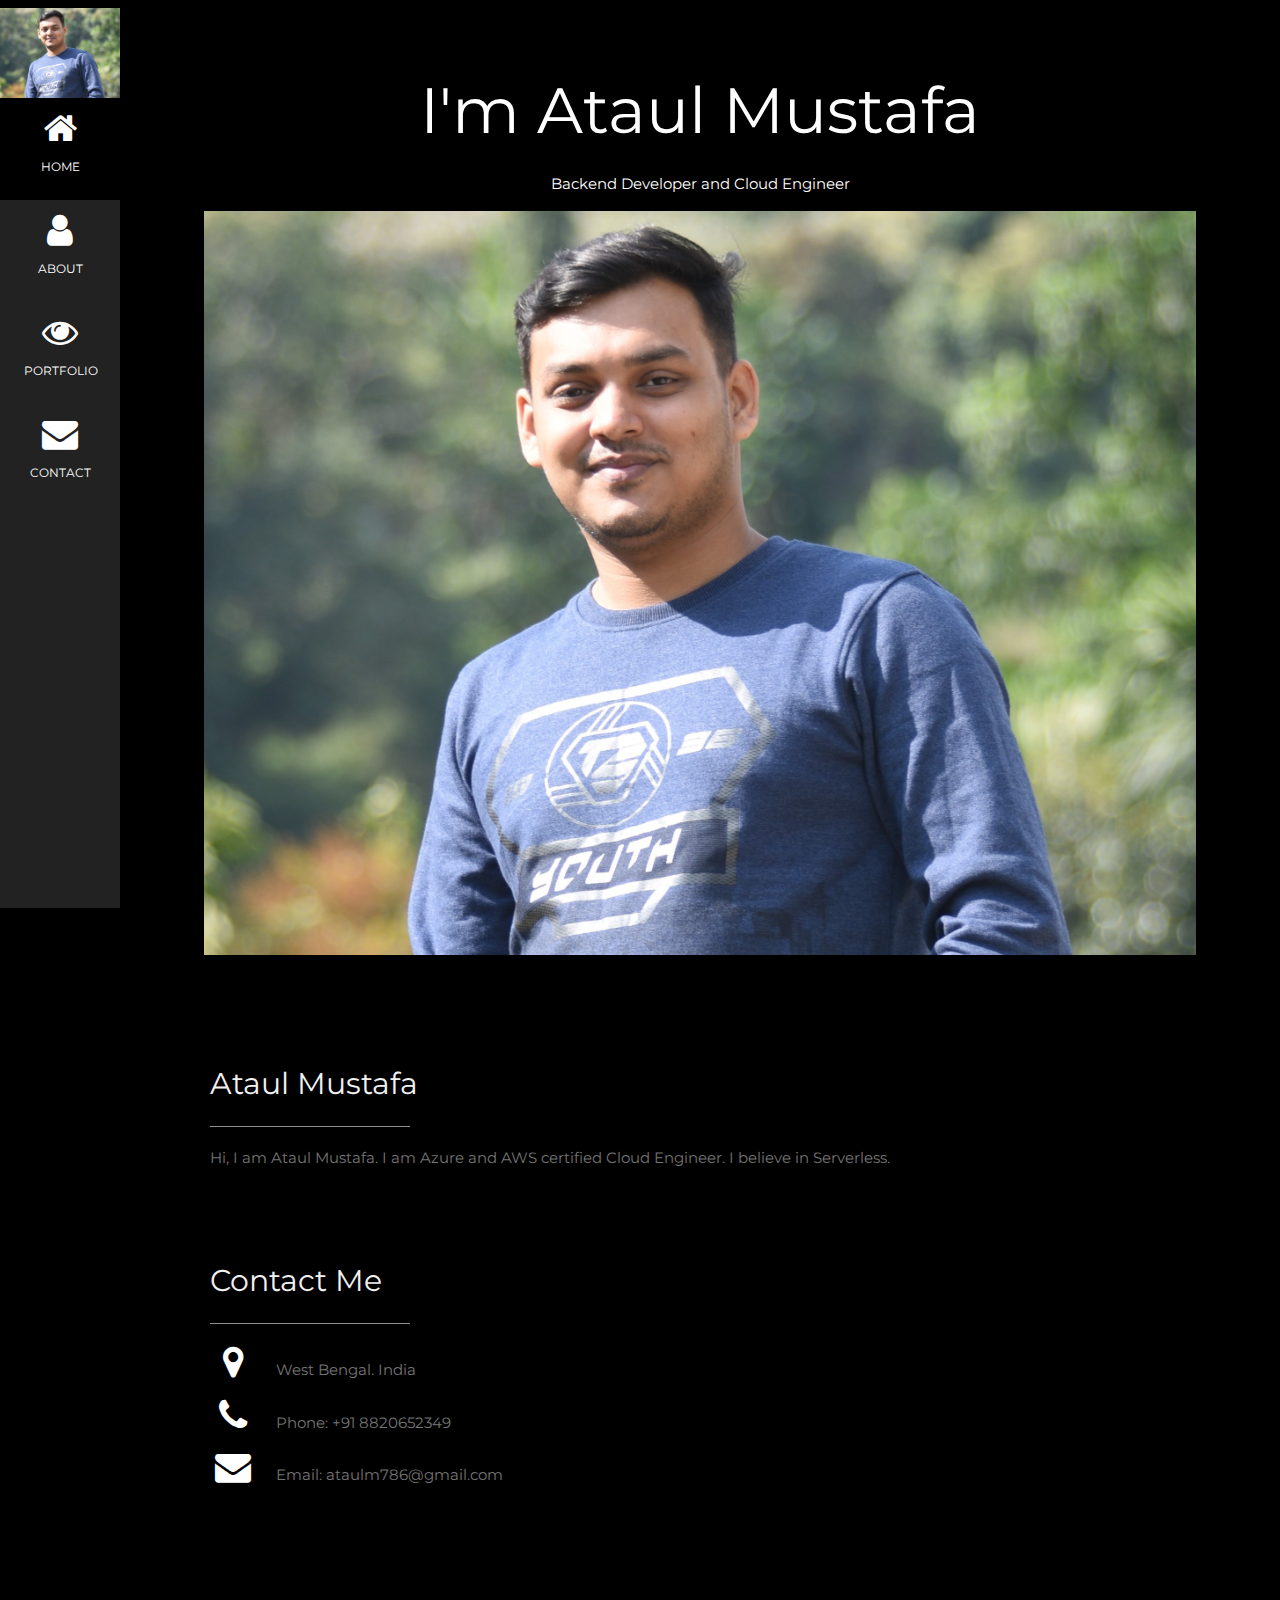
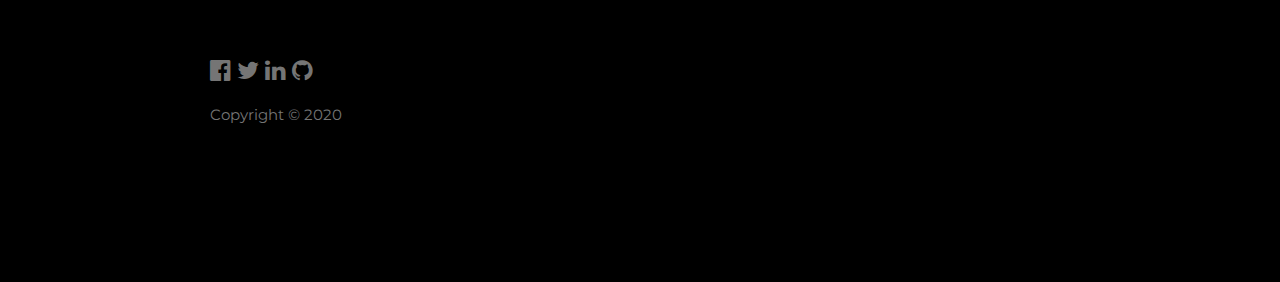
<file: index.html>
<!DOCTYPE html>
<html>
<title>Ataul Mustafa | Devloper | Cloud Engineer </title>
<link rel = "icon" href = "ataul.jpg" type = "image/x-icon"> 
<meta charset="UTF-8">
<meta name="viewport" content="width=device-width, initial-scale=1">
<link rel="stylesheet" href="style.css">
<link rel="stylesheet" href="https://fonts.googleapis.com/css?family=Montserrat">
<link rel="stylesheet" href="https://cdnjs.cloudflare.com/ajax/libs/font-awesome/4.7.0/css/font-awesome.min.css">
<style>
body, h1,h2,h3,h4,h5,h6 {font-family: "Montserrat", sans-serif}
/* Set the width of the sidebar to 120px */
.sidebar {width: 120px;background: #222;}
/* Add a left margin to the "page content" that matches the width of the sidebar (120px) */
#main {margin-left: 120px}
/* Remove margins from "page content" on small screens */
@media only screen and (max-width: 600px) {#main {margin-left: 0}}
</style>
<script>
    // When the user scrolls the page, execute myFunction 
    window.onscroll = function() {myFunction()};
    
    function myFunction() {
      var winScroll = document.body.scrollTop || document.documentElement.scrollTop;
      var height = document.documentElement.scrollHeight - document.documentElement.clientHeight;
      var scrolled = (winScroll / height) * 100;
      document.getElementById("myBar").style.width = scrolled + "%";
    }
    </script>
<body class="w3-black" oncontextmenu="return false;">

    <div class="progress-container">
        <div class="progress-bar" id="myBar"></div>
      </div>  
    </div>

<!-- Icon Bar (Sidebar - hidden on small screens) -->
<nav class="sidebar bar-block small hide-small center">
  <!-- Avatar image in top left corner -->
  <img src="ataul.jpg" style="width:100%">
  <a href="#" class="bar-item w3-button w3-padding-large w3-black">
    <i class="fa fa-home w3-xxlarge"></i>
    <p>HOME</p>
  </a>
  <a href="about.html" class="bar-item w3-button w3-padding-large w3-hover-black">
    <i class="fa fa-user w3-xxlarge"></i>
    <p>ABOUT</p>
  </a>
  <a href="portfolio.html" class="bar-item w3-button w3-padding-large w3-hover-black">
    <i class="fa fa-eye w3-xxlarge"></i>
    <p>PORTFOLIO</p>
  </a>
  <a href="contact.html" class="bar-item w3-button w3-padding-large w3-hover-black">
    <i class="fa fa-envelope w3-xxlarge"></i>
    <p>CONTACT</p>
  </a>
</nav>

<!-- Navbar on small screens (Hidden on medium and large screens) -->
<div class="w3-top w3-hide-large w3-hide-medium" id="myNavbar">
  <div class="w3-bar w3-black w3-opacity w3-hover-opacity-off w3-center w3-small">
    <a href="#" class="bar-item w3-button" style="width:20% !important">HOME</a>
    <a href="about.html" class="bar-item w3-button" style="width:20% !important">ABOUT</a>
    <a href="portfolio.html" class="bar-item w3-button" style="width:35% !important">PORTFOLIO</a>
    <a href="contact.html" class="bar-item w3-button" style="width:25% !important">CONTACT</a>
  </div>
</div>

<!-- Page Content -->
<div class="w3-padding-large" id="main">
  <!-- Header/Home -->
  <header class="w3-container w3-padding-32 w3-center w3-black" id="home">
    <h1 class="w3-jumbo"><span class="hide-small">I'm</span> Ataul Mustafa</h1>
    <p>Backend Developer and Cloud Engineer</p>
    <img src="ataul.jpg" alt="Ataul jpg" class="w3-image" width="992" height="1108">
  </header>

  <!-- About Section -->
  <div class="w3-content w3-justify w3-text-grey w3-padding-64" id="about">
    <h2 class="w3-text-light-grey">Ataul Mustafa</h2>
    <hr style="width:200px" class="w3-opacity">
    <p>Hi, I am Ataul Mustafa. I am Azure and AWS certified Cloud Engineer. I believe in Serverless.
    </p>
    

  <!-- Contact Section -->
  <div class="w3-padding-64 w3-content w3-text-grey" id="contact">
    <h2 class="w3-text-light-grey">Contact Me</h2>
    <hr style="width:200px" class="w3-opacity">

    <div class="w3-section">
      <p><i class="fa fa-map-marker fa-fw w3-text-white w3-xxlarge w3-margin-right"></i> West Bengal. India</p>
      <p><i class="fa fa-phone fa-fw w3-text-white w3-xxlarge w3-margin-right"></i> Phone: +91 8820652349</p>
      <p><i class="fa fa-envelope fa-fw w3-text-white w3-xxlarge w3-margin-right"> </i> Email: ataulm786@gmail.com</p>
    </div><br>
    
  </div>
  
    <!-- Footer -->
  <footer class="w3-content w3-padding-64 w3-text-grey w3-xlarge">
    <a href="https://www.facebook.com/people/Ataul-Mustafa/100002845761560" target="blank"><i class="fa fa-facebook-official w3-hover-opacity"></i></a>
    <a href="https://twitter.com/ataulm1996" target="blank"><i class="fa fa-twitter w3-hover-opacity"></i></a>
    <a href='https://www.linkedin.com/in/ataul-mustafa-01336b167/' target="blank"><i class="fa fa-linkedin w3-hover-opacity"></i></a>
    <a href="https://github.com/mustafa786ataul" target="blank"><i class="fa fa-github w3-hover-opacity"></i></a>
    <i ></i>
    <p class="w3-medium">Copyright &COPY; 2020</p>
  <!-- End footer -->
  </footer>

<!-- END PAGE CONTENT -->
</div>

<script src="script.js"></script>

</body>
</html>
</file>
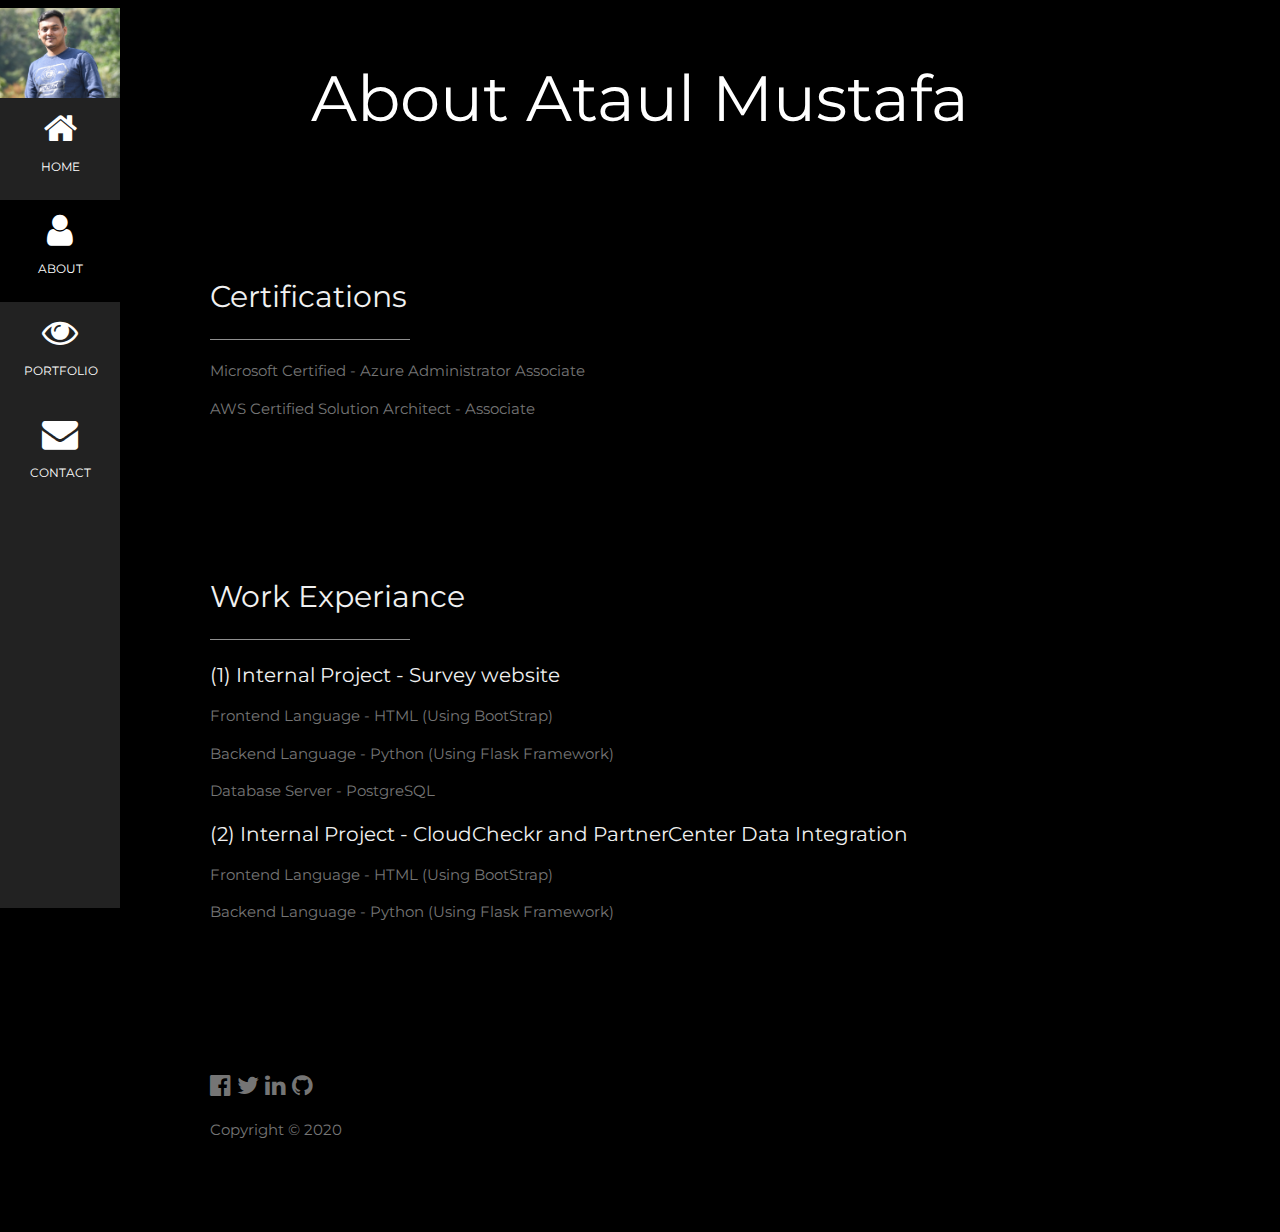
<file: about.html>
<!DOCTYPE html>
<html>
<title>Ataul Mustafa | About </title>
<link rel = "icon" href = "ataul.jpg" type = "image/x-icon"> 
<meta charset="UTF-8">
<meta name="viewport" content="width=device-width, initial-scale=1">
<link rel="stylesheet" href="style.css">
<link rel="stylesheet" href="https://fonts.googleapis.com/css?family=Montserrat">
<link rel="stylesheet" href="https://cdnjs.cloudflare.com/ajax/libs/font-awesome/4.7.0/css/font-awesome.min.css">
<style>
body, h1,h2,h3,h4,h5,h6 {font-family: "Montserrat", sans-serif}
/* Set the width of the sidebar to 120px */
.sidebar {width: 120px;background: #222;}
/* Add a left margin to the "page content" that matches the width of the sidebar (120px) */
#main {margin-left: 120px}
/* Remove margins from "page content" on small screens */
@media only screen and (max-width: 600px) {#main {margin-left: 0}}
</style>
<script>
    // When the user scrolls the page, execute myFunction 
    window.onscroll = function() {myFunction()};
    
    function myFunction() {
      var winScroll = document.body.scrollTop || document.documentElement.scrollTop;
      var height = document.documentElement.scrollHeight - document.documentElement.clientHeight;
      var scrolled = (winScroll / height) * 100;
      document.getElementById("myBar").style.width = scrolled + "%";
    }
    </script>
<body class="w3-black">

    <div class="progress-container">
        <div class="progress-bar" id="myBar"></div>
      </div>  
    </div>

<!-- Icon Bar (Sidebar - hidden on small screens) -->
<nav class="sidebar bar-block small hide-small center">
  <!-- Avatar image in top left corner -->
  <img src="ataul.jpg" style="width:100%">
  <a href="index.html" class="bar-item w3-button w3-padding-large w3-hover-black">
    <i class="fa fa-home w3-xxlarge"></i>
    <p>HOME</p>
  </a>
  <a href="#" class="bar-item w3-button w3-padding-large w3-black">
    <i class="fa fa-user w3-xxlarge"></i>
    <p>ABOUT</p>
  </a>
  <a href="portfolio.html" class="bar-item w3-button w3-padding-large w3-hover-black">
    <i class="fa fa-eye w3-xxlarge"></i>
    <p>PORTFOLIO</p>
  </a>
  <a href="contact.html" class="bar-item w3-button w3-padding-large w3-hover-black">
    <i class="fa fa-envelope w3-xxlarge"></i>
    <p>CONTACT</p>
  </a>
</nav>

<!-- Navbar on small screens (Hidden on medium and large screens) -->
<div class="w3-top w3-hide-large w3-hide-medium" id="myNavbar">
  <div class="w3-bar w3-black w3-opacity w3-hover-opacity-off w3-center w3-small">
    <a href="index.html" class="bar-item w3-button" style="width:20% !important">HOME</a>
    <a href="#" class="bar-item w3-button" style="width:20% !important">ABOUT</a>
    <a href="portfolio.html" class="bar-item w3-button" style="width:35% !important">PORTFOLIO</a>
    <a href="contact.html" class="bar-item w3-button" style="width:25% !important">CONTACT</a>
  </div>
</div>

  <header class="w3-container w3-padding-32 w3-center w3-black" id="home">
    <h1 class="w3-jumbo"><span class="hide-small">About</span> Ataul Mustafa</h1>
  </header>
<div class="w3-padding-large" id="main">
<div class="w3-padding-64 w3-content w3-text-grey" id="certificate">
    <h2 class="w3-text-light-grey">Certifications</h2>
    <hr style="width:200px" class="w3-opacity">

    <div class="w3-section">
    <p>Microsoft Certified - Azure Administrator Associate<p>
    <p>AWS Certified Solution Architect - Associate<p>
    </div>

</div>

<div class="w3-padding-64 w3-content w3-text-grey" id="contact">
    <h2 class="w3-text-light-grey">Work Experiance</h2>
    <hr style="width:200px" class="w3-opacity">

    <div class="w3-section">
    <h4 class="w3-text-light-grey">(1) Internal Project - Survey website </h4>
    <p>Frontend Language - HTML (Using BootStrap)<p>
    <p>Backend Language - Python (Using Flask Framework)<p>
    <p>Database Server - PostgreSQL<p>
    </div>

    <div class="w3-section">
    <h4 class="w3-text-light-grey">(2) Internal Project - CloudCheckr and PartnerCenter Data Integration </h4>
    <p>Frontend Language - HTML (Using BootStrap)<p>
    <p>Backend Language - Python (Using Flask Framework)<p>
    </div>

</div>


  <!-- Footer -->
  <footer class="w3-content w3-padding-64 w3-text-grey w3-xlarge">
    <a href="https://www.facebook.com/people/Ataul-Mustafa/100002845761560" target="blank"><i class="fa fa-facebook-official w3-hover-opacity"></i></a>
    <a href="https://twitter.com/ataulm1996" target="blank"><i class="fa fa-twitter w3-hover-opacity"></i></a>
    <a href='https://www.linkedin.com/in/ataul-mustafa-01336b167/' target="blank"><i class="fa fa-linkedin w3-hover-opacity"></i></a>
    <a href="https://github.com/mustafa786ataul" target="blank"><i class="fa fa-github w3-hover-opacity"></i></a>
    <i ></i>
    <p class="w3-medium">Copyright &COPY; 2020</p>
  <!-- End footer -->
  </footer>

<!-- END PAGE CONTENT -->
</div>

<script src="script.js"></script>

</body>
</file>
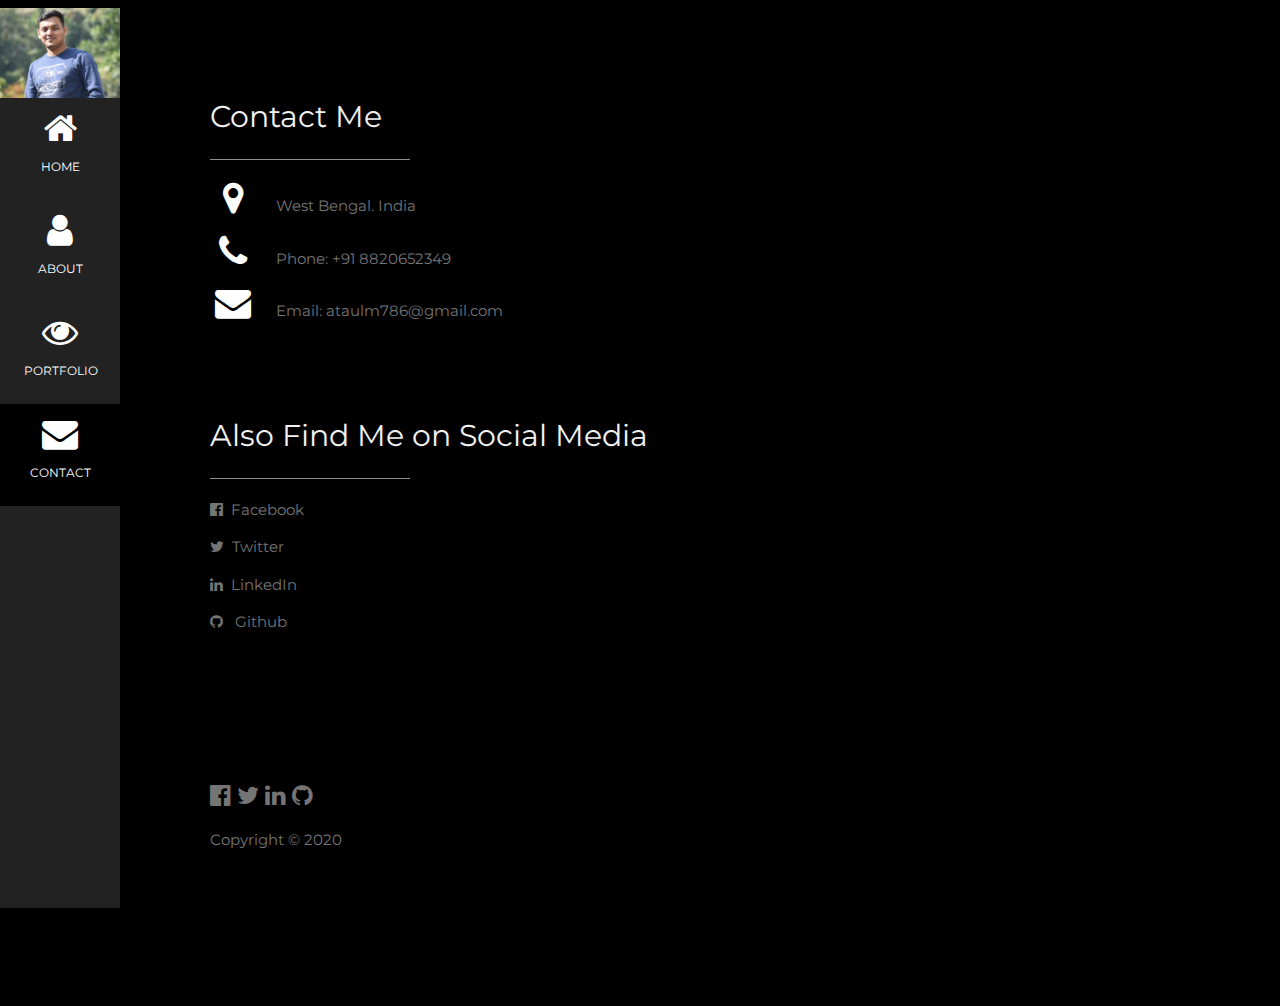
<file: contact.html>
<!DOCTYPE html>
<html>
<title>Ataul Mustafa | Contact </title>
<link rel = "icon" href = "ataul.jpg" type = "image/x-icon"> 
<meta charset="UTF-8">
<meta name="viewport" content="width=device-width, initial-scale=1">
<link rel="stylesheet" href="style.css">
<link rel="stylesheet" href="https://fonts.googleapis.com/css?family=Montserrat">
<link rel="stylesheet" href="https://cdnjs.cloudflare.com/ajax/libs/font-awesome/4.7.0/css/font-awesome.min.css">
<style>
body, h1,h2,h3,h4,h5,h6 {font-family: "Montserrat", sans-serif}
/* Set the width of the sidebar to 120px */
.sidebar {width: 120px;background: #222;}
/* Add a left margin to the "page content" that matches the width of the sidebar (120px) */
#main {margin-left: 120px}
/* Remove margins from "page content" on small screens */
@media only screen and (max-width: 600px) {#main {margin-left: 0}}
</style>
<STYLE>A {text-decoration: none;} </STYLE>
<script>
    // When the user scrolls the page, execute myFunction 
    window.onscroll = function() {myFunction()};
    
    function myFunction() {
      var winScroll = document.body.scrollTop || document.documentElement.scrollTop;
      var height = document.documentElement.scrollHeight - document.documentElement.clientHeight;
      var scrolled = (winScroll / height) * 100;
      document.getElementById("myBar").style.width = scrolled + "%";
    }
    </script>
<body class="w3-black">

    <div class="progress-container">
        <div class="progress-bar" id="myBar"></div>
      </div>  
    </div>

<!-- Icon Bar (Sidebar - hidden on small screens) -->
<nav class="sidebar bar-block small hide-small center">
  <!-- Avatar image in top left corner -->
  <img src="ataul.jpg" style="width:100%">
  <a href="index.html" class="bar-item w3-button w3-padding-large w3-hover-black">
    <i class="fa fa-home w3-xxlarge"></i>
    <p>HOME</p>
  </a>
  <a href="about.html" class="bar-item w3-button w3-padding-large w3-hover-black">
    <i class="fa fa-user w3-xxlarge"></i>
    <p>ABOUT</p>
  </a>
  <a href="portfolio.html" class="bar-item w3-button w3-padding-large w3-hover-black">
    <i class="fa fa-eye w3-xxlarge"></i>
    <p>PORTFOLIO</p>
  </a>
  <a href="#" class="bar-item w3-button w3-padding-large w3-black">
    <i class="fa fa-envelope w3-xxlarge"></i>
    <p>CONTACT</p>
  </a>
</nav>


<!-- Navbar on small screens (Hidden on medium and large screens) -->
<div class="w3-top w3-hide-large w3-hide-medium" id="myNavbar">
  <div class="w3-bar w3-black w3-opacity w3-hover-opacity-off w3-center w3-small">
    <a href="index.html" class="bar-item w3-button" style="width:20% !important">HOME</a>
    <a href="about.html" class="bar-item w3-button" style="width:20% !important">ABOUT</a>
    <a href="portfolio.html" class="bar-item w3-button" style="width:35% !important">PORTFOLIO</a>
    <a href="#" class="bar-item w3-button" style="width:25% !important">CONTACT</a>
  </div>
</div>

<div class="w3-padding-large" id="main">
<div class="w3-padding-64 w3-content w3-text-grey" id="contact">
    <h2 class="w3-text-light-grey">Contact Me</h2>
    <hr style="width:200px" class="w3-opacity">

    <div class="w3-section">
      <p><i class="fa fa-map-marker fa-fw w3-text-white w3-xxlarge w3-margin-right"></i> West Bengal. India</p>
      <p><i class="fa fa-phone fa-fw w3-text-white w3-xxlarge w3-margin-right"></i> Phone: +91 8820652349</p>
      <p><i class="fa fa-envelope fa-fw w3-text-white w3-xxlarge w3-margin-right"> </i> Email: ataulm786@gmail.com</p>
    </div>

    <div class="w3-padding-64 w3-content w3-text-grey" id="contact">
    <h2 class="w3-text-light-grey">Also Find Me on Social Media</h2>
    <hr style="width:200px" class="w3-opacity">

    <div class="w3-section">
      <p><a href="https://www.facebook.com/people/Ataul-Mustafa/100002845761560" target="blank"><i class="fa fa-facebook-official w3-hover-opacity"></i>&nbsp Facebook</a></p>
      <p><a href="https://twitter.com/ataulm1996" target="blank"><i class="fa fa-twitter w3-hover-opacity"></i>&nbsp Twitter</a></p>
      <p><a href='https://www.linkedin.com/in/ataul-mustafa-01336b167/' target="blank"><i class="fa fa-linkedin w3-hover-opacity"></i>&nbsp LinkedIn</a></p>
      <p><a href="https://github.com/mustafa786ataul" target="blank"/><i class="fa fa-github w3-hover-opacity"></i> &nbsp Github </p>
    </div>

</div>


  <!-- Footer -->
  <footer class="w3-content w3-padding-64 w3-text-grey w3-xlarge">
    <a href="https://www.facebook.com/people/Ataul-Mustafa/100002845761560" target="blank"><i class="fa fa-facebook-official w3-hover-opacity"></i></a>
    <a href="https://twitter.com/ataulm1996" target="blank"><i class="fa fa-twitter w3-hover-opacity"></i></a>
    <a href='https://www.linkedin.com/in/ataul-mustafa-01336b167/' target="blank"><i class="fa fa-linkedin w3-hover-opacity"></i></a>
    <a href="https://github.com/mustafa786ataul" target="blank"><i class="fa fa-github w3-hover-opacity"></i></a>
    <i ></i>
    <p class="w3-medium">Copyright &COPY; 2020</p>
  <!-- End footer -->
  </footer>

<!-- END PAGE CONTENT -->
</div>

<script src="script.js"></script>

</body>
</file>
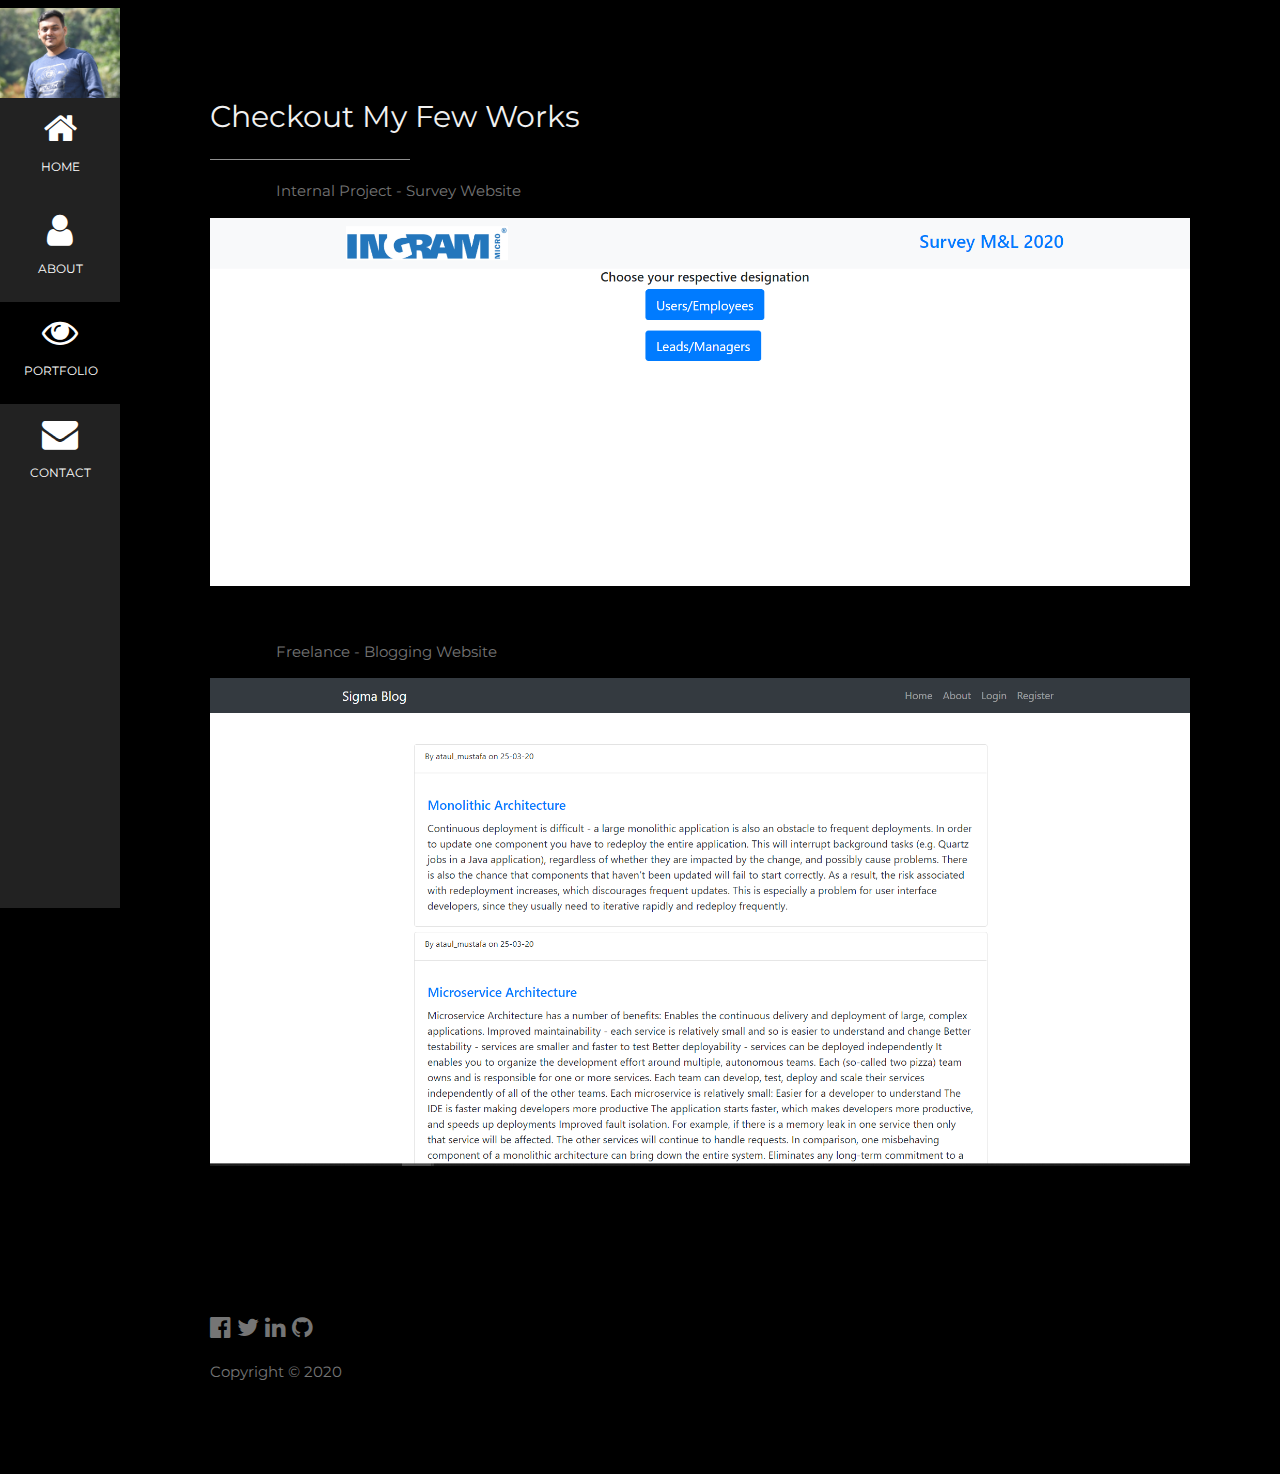
<file: portfolio.html>
<!DOCTYPE html>
<html>
<title>Ataul Mustafa | Portfolio </title>
<link rel = "icon" href = "ataul.jpg" type = "image/x-icon"> 
<meta charset="UTF-8">
<meta name="viewport" content="width=device-width, initial-scale=1">
<link rel="stylesheet" href="style.css">
<link rel="stylesheet" href="https://fonts.googleapis.com/css?family=Montserrat">
<link rel="stylesheet" href="https://cdnjs.cloudflare.com/ajax/libs/font-awesome/4.7.0/css/font-awesome.min.css">
<style>
body, h1,h2,h3,h4,h5,h6 {font-family: "Montserrat", sans-serif}
/* Set the width of the sidebar to 120px */
.sidebar {width: 120px;background: #222;}
/* Add a left margin to the "page content" that matches the width of the sidebar (120px) */
#main {margin-left: 120px}
/* Remove margins from "page content" on small screens */
@media only screen and (max-width: 600px) {#main {margin-left: 0}}
</style>
<script>
    // When the user scrolls the page, execute myFunction 
    window.onscroll = function() {myFunction()};
    
    function myFunction() {
      var winScroll = document.body.scrollTop || document.documentElement.scrollTop;
      var height = document.documentElement.scrollHeight - document.documentElement.clientHeight;
      var scrolled = (winScroll / height) * 100;
      document.getElementById("myBar").style.width = scrolled + "%";
    }
    </script>
<body class="w3-black">

    <div class="progress-container">
        <div class="progress-bar" id="myBar"></div>
      </div>  
    </div>

<!-- Icon Bar (Sidebar - hidden on small screens) -->
<nav class="sidebar bar-block small hide-small center">
  <!-- Avatar image in top left corner -->
  <img src="ataul.jpg" style="width:100%">
  <a href="index.html" class="bar-item w3-button w3-padding-large w3-hover-black">
    <i class="fa fa-home w3-xxlarge"></i>
    <p>HOME</p>
  </a>
  <a href="about.html" class="bar-item w3-button w3-padding-large w3-hover-black">
    <i class="fa fa-user w3-xxlarge"></i>
    <p>ABOUT</p>
  </a>
  <a href="#" class="bar-item w3-button w3-padding-large w3-black">
    <i class="fa fa-eye w3-xxlarge"></i>
    <p>PORTFOLIO</p>
  </a>
  <a href="contact.html" class="bar-item w3-button w3-padding-large w3-hover-black">
    <i class="fa fa-envelope w3-xxlarge"></i>
    <p>CONTACT</p>
  </a>
</nav>

<!-- Navbar on small screens (Hidden on medium and large screens) -->
<div class="w3-top w3-hide-large w3-hide-medium" id="myNavbar">
  <div class="w3-bar w3-black w3-opacity w3-hover-opacity-off w3-center w3-small">
    <a href="index.html" class="bar-item w3-button" style="width:20% !important">HOME</a>
    <a href="about.html" class="bar-item w3-button" style="width:20% !important">ABOUT</a>
    <a href="#" class="bar-item w3-button" style="width:35% !important">PORTFOLIO</a>
    <a href="contact.html" class="bar-item w3-button" style="width:25% !important">CONTACT</a>
  </div>
</div>

<div class="w3-padding-large" id="main">
<div class="w3-padding-64 w3-content w3-text-grey" id="work">
    <h2 class="w3-text-light-grey">Checkout My Few Works</h2>
    <hr style="width:200px" class="w3-opacity">

    <div class="w3-section">
      <p><i class="fa fa-web-marker fa-fw w3-text-white w3-xxlarge w3-margin-right"></i> Internal Project - Survey Website</p>
      <img src="Survey.jpg" alt="website image" class="w3-image" width="1000" height="1108">
    </div><br>
    <div class="w3-section">
      <p><i class="fa fa-web-marker fa-fw w3-text-white w3-xxlarge w3-margin-right"></i> Freelance - Blogging Website</p>
      <img src="blog.jpg" alt="Blog image" class="w3-image" width="992" height="1108">
    </div>
</div>




  <!-- Footer -->
  <footer class="w3-content w3-padding-64 w3-text-grey w3-xlarge">
    <a href="https://www.facebook.com/people/Ataul-Mustafa/100002845761560" target="blank"><i class="fa fa-facebook-official w3-hover-opacity"></i></a>
    <a href="https://twitter.com/ataulm1996" target="blank"><i class="fa fa-twitter w3-hover-opacity"></i></a>
    <a href='https://www.linkedin.com/in/ataul-mustafa-01336b167/' target="blank"><i class="fa fa-linkedin w3-hover-opacity"></i></a>
    <a href="https://github.com/mustafa786ataul" target="blank"><i class="fa fa-github w3-hover-opacity"></i></a>
    <i ></i>
    <p class="w3-medium">Copyright &COPY; 2020</p>
  <!-- End footer -->
  </footer>

<!-- END PAGE CONTENT -->
</div>

<script src="script.js"></script>

</body>
</file>
<file: style.css>
/* W3.CSS 4.13 June 2019 by Jan Egil and Borge Refsnes */
html{box-sizing:border-box}*,*:before,*:after{box-sizing:inherit}
/* Extract from normalize.css by Nicolas Gallagher and Jonathan Neal git.io/normalize */
html{-ms-text-size-adjust:100%;-webkit-text-size-adjust:100%}body{margin:0}
article,aside,details,figcaption,figure,footer,header,main,menu,nav,section{display:block}summary{display:list-item}
audio,canvas,progress,video{display:inline-block}progress{vertical-align:baseline}
audio:not([controls]){display:none;height:0}[hidden],template{display:none}
a{background-color:transparent}a:active,a:hover{outline-width:0}
abbr[title]{border-bottom:none;text-decoration:underline;text-decoration:underline dotted}
b,strong{font-weight:bolder}dfn{font-style:italic}mark{background:#ff0;color:#000}
small{font-size:80%}sub,sup{font-size:75%;line-height:0;position:relative;vertical-align:baseline}
sub{bottom:-0.25em}sup{top:-0.5em}figure{margin:1em 40px}img{border-style:none}
code,kbd,pre,samp{font-family:monospace,monospace;font-size:1em}hr{box-sizing:content-box;height:0;overflow:visible}
button,input,select,textarea,optgroup{font:inherit;margin:0}optgroup{font-weight:bold}
button,input{overflow:visible}button,select{text-transform:none}
button,[type=button],[type=reset],[type=submit]{-webkit-appearance:button}
button::-moz-focus-inner,[type=button]::-moz-focus-inner,[type=reset]::-moz-focus-inner,[type=submit]::-moz-focus-inner{border-style:none;padding:0}
button:-moz-focusring,[type=button]:-moz-focusring,[type=reset]:-moz-focusring,[type=submit]:-moz-focusring{outline:1px dotted ButtonText}
fieldset{border:1px solid #c0c0c0;margin:0 2px;padding:.35em .625em .75em}
legend{color:inherit;display:table;max-width:100%;padding:0;white-space:normal}textarea{overflow:auto}
[type=checkbox],[type=radio]{padding:0}
[type=number]::-webkit-inner-spin-button,[type=number]::-webkit-outer-spin-button{height:auto}
[type=search]{-webkit-appearance:textfield;outline-offset:-2px}
[type=search]::-webkit-search-decoration{-webkit-appearance:none}
::-webkit-file-upload-button{-webkit-appearance:button;font:inherit}
/* End extract */
html,body{font-family:Verdana,sans-serif;font-size:15px;line-height:1.5}html{overflow-x:hidden}
h1{font-size:36px}h2{font-size:30px}h3{font-size:24px}h4{font-size:20px}h5{font-size:18px}h6{font-size:16px}.w3-serif{font-family:serif}
h1,h2,h3,h4,h5,h6{font-family:"Segoe UI",Arial,sans-serif;font-weight:400;margin:10px 0}.w3-wide{letter-spacing:4px}
hr{border:0;border-top:1px solid #eee;margin:20px 0}
.w3-image{max-width:100%;height:auto}img{vertical-align:middle}a{color:inherit}
.w3-table,.w3-table-all{border-collapse:collapse;border-spacing:0;width:100%;display:table}.w3-table-all{border:1px solid #ccc}
.w3-bordered tr,.w3-table-all tr{border-bottom:1px solid #ddd}.w3-striped tbody tr:nth-child(even){background-color:#f1f1f1}
.w3-table-all tr:nth-child(odd){background-color:#fff}.w3-table-all tr:nth-child(even){background-color:#f1f1f1}
.w3-hoverable tbody tr:hover,.w3-ul.w3-hoverable li:hover{background-color:#ccc}.w3-centered tr th,.w3-centered tr td{text-align:center}
.w3-table td,.w3-table th,.w3-table-all td,.w3-table-all th{padding:8px 8px;display:table-cell;text-align:left;vertical-align:top}
.w3-table th:first-child,.w3-table td:first-child,.w3-table-all th:first-child,.w3-table-all td:first-child{padding-left:16px}
.w3-btn,.w3-button{border:none;display:inline-block;padding:8px 16px;vertical-align:middle;overflow:hidden;text-decoration:none;color:inherit;background-color:inherit;text-align:center;cursor:pointer;white-space:nowrap}
.w3-btn:hover{box-shadow:0 8px 16px 0 rgba(0,0,0,0.2),0 6px 20px 0 rgba(0,0,0,0.19)}
.w3-btn,.w3-button{-webkit-touch-callout:none;-webkit-user-select:none;-khtml-user-select:none;-moz-user-select:none;-ms-user-select:none;user-select:none}   
.w3-disabled,.w3-btn:disabled,.w3-button:disabled{cursor:not-allowed;opacity:0.3}.w3-disabled *,:disabled *{pointer-events:none}
.w3-btn.w3-disabled:hover,.w3-btn:disabled:hover{box-shadow:none}
.w3-badge,.w3-tag{background-color:#000;color:#fff;display:inline-block;padding-left:8px;padding-right:8px;text-align:center}.w3-badge{border-radius:50%}
.w3-ul{list-style-type:none;padding:0;margin:0}.w3-ul li{padding:8px 16px;border-bottom:1px solid #ddd}.w3-ul li:last-child{border-bottom:none}
.w3-tooltip,.w3-display-container{position:relative}.w3-tooltip .w3-text{display:none}.w3-tooltip:hover .w3-text{display:inline-block}
.w3-ripple:active{opacity:0.5}.w3-ripple{transition:opacity 0s}
.w3-input{padding:8px;display:block;border:none;border-bottom:1px solid #ccc;width:100%}
.w3-select{padding:9px 0;width:100%;border:none;border-bottom:1px solid #ccc}
.w3-dropdown-click,.w3-dropdown-hover{position:relative;display:inline-block;cursor:pointer}
.w3-dropdown-hover:hover .w3-dropdown-content{display:block}
.w3-dropdown-hover:first-child,.w3-dropdown-click:hover{background-color:#ccc;color:#000}
.w3-dropdown-hover:hover > .w3-button:first-child,.w3-dropdown-click:hover > .w3-button:first-child{background-color:#ccc;color:#000}
.w3-dropdown-content{cursor:auto;color:#000;background-color:#fff;display:none;position:absolute;min-width:160px;margin:0;padding:0;z-index:1}
.w3-check,.w3-radio{width:24px;height:24px;position:relative;top:6px}
.sidebar{height:100%;width:200px;background-color:#fff;position:fixed!important;z-index:1;overflow:auto}
.bar-block .w3-dropdown-hover,.bar-block .w3-dropdown-click{width:100%}
.bar-block .w3-dropdown-hover .w3-dropdown-content,.bar-block .w3-dropdown-click .w3-dropdown-content{min-width:100%}
.bar-block .w3-dropdown-hover .w3-button,.bar-block .w3-dropdown-click .w3-button{width:100%;text-align:left;padding:8px 16px}
.w3-main,#main{transition:margin-left .4s}
.w3-modal{z-index:3;display:none;padding-top:100px;position:fixed;left:0;top:0;width:100%;height:100%;overflow:auto;background-color:rgb(0,0,0);background-color:rgba(0,0,0,0.4)}
.w3-modal-content{margin:auto;background-color:#fff;position:relative;padding:0;outline:0;width:600px}
.w3-bar{width:100%;overflow:hidden}.center .w3-bar{display:inline-block;width:auto}
.w3-bar .bar-item{padding:8px 16px;float:left;width:auto;border:none;display:block;outline:0}
.w3-bar .w3-dropdown-hover,.w3-bar .w3-dropdown-click{position:static;float:left}
.w3-bar .w3-button{white-space:normal}
.bar-block .bar-item{width:100%;display:block;padding:8px 16px;text-align:left;border:none;white-space:normal;float:none;outline:0}
.bar-block.center .bar-item{text-align:center}.w3-block{display:block;width:100%}
.w3-responsive{display:block;overflow-x:auto}
.w3-container:after,.w3-container:before,.w3-panel:after,.w3-panel:before,.w3-row:after,.w3-row:before,.w3-row-padding:after,.w3-row-padding:before,
.w3-cell-row:before,.w3-cell-row:after,.w3-clear:after,.w3-clear:before,.w3-bar:before,.w3-bar:after{content:"";display:table;clear:both}
.w3-col,.w3-half,.w3-third,.w3-twothird,.w3-threequarter,.w3-quarter{float:left;width:100%}
.w3-col.s1{width:8.33333%}.w3-col.s2{width:16.66666%}.w3-col.s3{width:24.99999%}.w3-col.s4{width:33.33333%}
.w3-col.s5{width:41.66666%}.w3-col.s6{width:49.99999%}.w3-col.s7{width:58.33333%}.w3-col.s8{width:66.66666%}
.w3-col.s9{width:74.99999%}.w3-col.s10{width:83.33333%}.w3-col.s11{width:91.66666%}.w3-col.s12{width:99.99999%}
@media (min-width:601px){.w3-col.m1{width:8.33333%}.w3-col.m2{width:16.66666%}.w3-col.m3,.w3-quarter{width:24.99999%}.w3-col.m4,.w3-third{width:33.33333%}
.w3-col.m5{width:41.66666%}.w3-col.m6,.w3-half{width:49.99999%}.w3-col.m7{width:58.33333%}.w3-col.m8,.w3-twothird{width:66.66666%}
.w3-col.m9,.w3-threequarter{width:74.99999%}.w3-col.m10{width:83.33333%}.w3-col.m11{width:91.66666%}.w3-col.m12{width:99.99999%}}
@media (min-width:993px){.w3-col.l1{width:8.33333%}.w3-col.l2{width:16.66666%}.w3-col.l3{width:24.99999%}.w3-col.l4{width:33.33333%}
.w3-col.l5{width:41.66666%}.w3-col.l6{width:49.99999%}.w3-col.l7{width:58.33333%}.w3-col.l8{width:66.66666%}
.w3-col.l9{width:74.99999%}.w3-col.l10{width:83.33333%}.w3-col.l11{width:91.66666%}.w3-col.l12{width:99.99999%}}
.w3-rest{overflow:hidden}.w3-stretch{margin-left:-16px;margin-right:-16px}
.w3-content,.w3-auto{margin-left:auto;margin-right:auto}.w3-content{max-width:980px}.w3-auto{max-width:1140px}
.w3-cell-row{display:table;width:100%}.w3-cell{display:table-cell}
.w3-cell-top{vertical-align:top}.w3-cell-middle{vertical-align:middle}.w3-cell-bottom{vertical-align:bottom}
.w3-hide{display:none!important}.w3-show-block,.w3-show{display:block!important}.w3-show-inline-block{display:inline-block!important}
@media (max-width:1205px){.w3-auto{max-width:95%}}
@media (max-width:600px){.w3-modal-content{margin:0 10px;width:auto!important}.w3-modal{padding-top:30px}
.w3-dropdown-hover.w3-mobile .w3-dropdown-content,.w3-dropdown-click.w3-mobile .w3-dropdown-content{position:relative}	
.hide-small{display:none!important}.w3-mobile{display:block;width:100%!important}.bar-item.w3-mobile,.w3-dropdown-hover.w3-mobile,.w3-dropdown-click.w3-mobile{text-align:center}
.w3-dropdown-hover.w3-mobile,.w3-dropdown-hover.w3-mobile .w3-btn,.w3-dropdown-hover.w3-mobile .w3-button,.w3-dropdown-click.w3-mobile,.w3-dropdown-click.w3-mobile .w3-btn,.w3-dropdown-click.w3-mobile .w3-button{width:100%}}
@media (max-width:768px){.w3-modal-content{width:500px}.w3-modal{padding-top:50px}}
@media (min-width:993px){.w3-modal-content{width:900px}.w3-hide-large{display:none!important}.sidebar.w3-collapse{display:block!important}}
@media (max-width:992px) and (min-width:601px){.w3-hide-medium{display:none!important}}
@media (max-width:992px){.sidebar.w3-collapse{display:none}.w3-main{margin-left:0!important;margin-right:0!important}.w3-auto{max-width:100%}}
.w3-top,.w3-bottom{position:fixed;width:100%;z-index:1}.w3-top{top:0}.w3-bottom{bottom:0}
.w3-overlay{position:fixed;display:none;width:100%;height:100%;top:0;left:0;right:0;bottom:0;background-color:rgba(0,0,0,0.5);z-index:2}
.w3-display-topleft{position:absolute;left:0;top:0}.w3-display-topright{position:absolute;right:0;top:0}
.w3-display-bottomleft{position:absolute;left:0;bottom:0}.w3-display-bottomright{position:absolute;right:0;bottom:0}
.w3-display-middle{position:absolute;top:50%;left:50%;transform:translate(-50%,-50%);-ms-transform:translate(-50%,-50%)}
.w3-display-left{position:absolute;top:50%;left:0%;transform:translate(0%,-50%);-ms-transform:translate(-0%,-50%)}
.w3-display-right{position:absolute;top:50%;right:0%;transform:translate(0%,-50%);-ms-transform:translate(0%,-50%)}
.w3-display-topmiddle{position:absolute;left:50%;top:0;transform:translate(-50%,0%);-ms-transform:translate(-50%,0%)}
.w3-display-bottommiddle{position:absolute;left:50%;bottom:0;transform:translate(-50%,0%);-ms-transform:translate(-50%,0%)}
.w3-display-container:hover .w3-display-hover{display:block}.w3-display-container:hover span.w3-display-hover{display:inline-block}.w3-display-hover{display:none}
.w3-display-position{position:absolute}
.w3-circle{border-radius:50%}
.w3-round-small{border-radius:2px}.w3-round,.w3-round-medium{border-radius:4px}.w3-round-large{border-radius:8px}.w3-round-xlarge{border-radius:16px}.w3-round-xxlarge{border-radius:32px}
.w3-row-padding,.w3-row-padding>.w3-half,.w3-row-padding>.w3-third,.w3-row-padding>.w3-twothird,.w3-row-padding>.w3-threequarter,.w3-row-padding>.w3-quarter,.w3-row-padding>.w3-col{padding:0 8px}
.w3-container,.w3-panel{padding:0.01em 16px}.w3-panel{margin-top:16px;margin-bottom:16px}
.w3-code,.w3-codespan{font-family:Consolas,"courier new";font-size:16px}
.w3-code{width:auto;background-color:#fff;padding:8px 12px;border-left:4px solid #4CAF50;word-wrap:break-word}
.w3-codespan{color:crimson;background-color:#f1f1f1;padding-left:4px;padding-right:4px;font-size:110%}
.w3-card,.w3-card-2{box-shadow:0 2px 5px 0 rgba(0,0,0,0.16),0 2px 10px 0 rgba(0,0,0,0.12)}
.w3-card-4,.w3-hover-shadow:hover{box-shadow:0 4px 10px 0 rgba(0,0,0,0.2),0 4px 20px 0 rgba(0,0,0,0.19)}
.w3-spin{animation:w3-spin 2s infinite linear}@keyframes w3-spin{0%{transform:rotate(0deg)}100%{transform:rotate(359deg)}}
.w3-animate-fading{animation:fading 10s infinite}@keyframes fading{0%{opacity:0}50%{opacity:1}100%{opacity:0}}
.w3-animate-opacity{animation:opac 0.8s}@keyframes opac{from{opacity:0} to{opacity:1}}
.w3-animate-top{position:relative;animation:animatetop 0.4s}@keyframes animatetop{from{top:-300px;opacity:0} to{top:0;opacity:1}}
.w3-animate-left{position:relative;animation:animateleft 0.4s}@keyframes animateleft{from{left:-300px;opacity:0} to{left:0;opacity:1}}
.w3-animate-right{position:relative;animation:animateright 0.4s}@keyframes animateright{from{right:-300px;opacity:0} to{right:0;opacity:1}}
.w3-animate-bottom{position:relative;animation:animatebottom 0.4s}@keyframes animatebottom{from{bottom:-300px;opacity:0} to{bottom:0;opacity:1}}
.w3-animate-zoom {animation:animatezoom 0.6s}@keyframes animatezoom{from{transform:scale(0)} to{transform:scale(1)}}
.w3-animate-input{transition:width 0.4s ease-in-out}.w3-animate-input:focus{width:100%!important}
.w3-opacity,.w3-hover-opacity:hover{opacity:0.60}.w3-opacity-off,.w3-hover-opacity-off:hover{opacity:1}
.w3-opacity-max{opacity:0.25}.w3-opacity-min{opacity:0.75}
.w3-greyscale-max,.w3-grayscale-max,.w3-hover-greyscale:hover,.w3-hover-grayscale:hover{filter:grayscale(100%)}
.w3-greyscale,.w3-grayscale{filter:grayscale(75%)}.w3-greyscale-min,.w3-grayscale-min{filter:grayscale(50%)}
.w3-sepia{filter:sepia(75%)}.w3-sepia-max,.w3-hover-sepia:hover{filter:sepia(100%)}.w3-sepia-min{filter:sepia(50%)}
.w3-tiny{font-size:10px!important}.small{font-size:12px!important}.w3-medium{font-size:15px!important}.w3-large{font-size:18px!important}
.w3-xlarge{font-size:24px!important}.w3-xxlarge{font-size:36px!important}.w3-xxxlarge{font-size:48px!important}.w3-jumbo{font-size:64px!important}
.w3-left-align{text-align:left!important}.w3-right-align{text-align:right!important}.w3-justify{text-align:justify!important}.w3-center{text-align:center!important}
.w3-border-0{border:0!important}.w3-border{border:1px solid #ccc!important}
.w3-border-top{border-top:1px solid #ccc!important}.w3-border-bottom{border-bottom:1px solid #ccc!important}
.w3-border-left{border-left:1px solid #ccc!important}.w3-border-right{border-right:1px solid #ccc!important}
.w3-topbar{border-top:6px solid #ccc!important}.w3-bottombar{border-bottom:6px solid #ccc!important}
.w3-leftbar{border-left:6px solid #ccc!important}.w3-rightbar{border-right:6px solid #ccc!important}
.w3-section,.w3-code{margin-top:16px!important;margin-bottom:16px!important}
.w3-margin{margin:16px!important}.w3-margin-top{margin-top:16px!important}.w3-margin-bottom{margin-bottom:16px!important}
.w3-margin-left{margin-left:16px!important}.w3-margin-right{margin-right:16px!important}
.w3-padding-small{padding:4px 8px!important}.w3-padding{padding:8px 16px!important}.w3-padding-large{padding:12px 24px!important}
.w3-padding-16{padding-top:16px!important;padding-bottom:16px!important}.w3-padding-24{padding-top:24px!important;padding-bottom:24px!important}
.w3-padding-32{padding-top:32px!important;padding-bottom:32px!important}.w3-padding-48{padding-top:48px!important;padding-bottom:48px!important}
.w3-padding-64{padding-top:64px!important;padding-bottom:64px!important}
.w3-left{float:left!important}.w3-right{float:right!important}
.w3-button:hover{color:#000!important;background-color:#ccc!important}
.w3-transparent,.w3-hover-none:hover{background-color:transparent!important}
.w3-hover-none:hover{box-shadow:none!important}
/* Colors */
.w3-amber,.w3-hover-amber:hover{color:#000!important;background-color:#ffc107!important}
.w3-aqua,.w3-hover-aqua:hover{color:#000!important;background-color:#00ffff!important}
.w3-blue,.w3-hover-blue:hover{color:#fff!important;background-color:#2196F3!important}
.w3-light-blue,.w3-hover-light-blue:hover{color:#000!important;background-color:#87CEEB!important}
.w3-brown,.w3-hover-brown:hover{color:#fff!important;background-color:#795548!important}
.w3-cyan,.w3-hover-cyan:hover{color:#000!important;background-color:#00bcd4!important}
.w3-blue-grey,.w3-hover-blue-grey:hover,.w3-blue-gray,.w3-hover-blue-gray:hover{color:#fff!important;background-color:#607d8b!important}
.w3-green,.w3-hover-green:hover{color:#fff!important;background-color:#4CAF50!important}
.w3-light-green,.w3-hover-light-green:hover{color:#000!important;background-color:#8bc34a!important}
.w3-indigo,.w3-hover-indigo:hover{color:#fff!important;background-color:#3f51b5!important}
.w3-khaki,.w3-hover-khaki:hover{color:#000!important;background-color:#f0e68c!important}
.w3-lime,.w3-hover-lime:hover{color:#000!important;background-color:#cddc39!important}
.w3-orange,.w3-hover-orange:hover{color:#000!important;background-color:#ff9800!important}
.w3-deep-orange,.w3-hover-deep-orange:hover{color:#fff!important;background-color:#ff5722!important}
.w3-pink,.w3-hover-pink:hover{color:#fff!important;background-color:#e91e63!important}
.w3-purple,.w3-hover-purple:hover{color:#fff!important;background-color:#9c27b0!important}
.w3-deep-purple,.w3-hover-deep-purple:hover{color:#fff!important;background-color:#673ab7!important}
.w3-red,.w3-hover-red:hover{color:#fff!important;background-color:#f44336!important}
.w3-sand,.w3-hover-sand:hover{color:#000!important;background-color:#fdf5e6!important}
.w3-teal,.w3-hover-teal:hover{color:#fff!important;background-color:#009688!important}
.w3-yellow,.w3-hover-yellow:hover{color:#000!important;background-color:#ffeb3b!important}
.w3-white,.w3-hover-white:hover{color:#000!important;background-color:#fff!important}
.w3-black,.w3-hover-black:hover{color:#fff!important;background-color:#000!important}
.w3-grey,.w3-hover-grey:hover,.w3-gray,.w3-hover-gray:hover{color:#000!important;background-color:#9e9e9e!important}
.w3-light-grey,.w3-hover-light-grey:hover,.w3-light-gray,.w3-hover-light-gray:hover{color:#000!important;background-color:#f1f1f1!important}
.w3-dark-grey,.w3-hover-dark-grey:hover,.w3-dark-gray,.w3-hover-dark-gray:hover{color:#fff!important;background-color:#616161!important}
.w3-pale-red,.w3-hover-pale-red:hover{color:#000!important;background-color:#ffdddd!important}
.w3-pale-green,.w3-hover-pale-green:hover{color:#000!important;background-color:#ddffdd!important}
.w3-pale-yellow,.w3-hover-pale-yellow:hover{color:#000!important;background-color:#ffffcc!important}
.w3-pale-blue,.w3-hover-pale-blue:hover{color:#000!important;background-color:#ddffff!important}
.w3-text-amber,.w3-hover-text-amber:hover{color:#ffc107!important}
.w3-text-aqua,.w3-hover-text-aqua:hover{color:#00ffff!important}
.w3-text-blue,.w3-hover-text-blue:hover{color:#2196F3!important}
.w3-text-light-blue,.w3-hover-text-light-blue:hover{color:#87CEEB!important}
.w3-text-brown,.w3-hover-text-brown:hover{color:#795548!important}
.w3-text-cyan,.w3-hover-text-cyan:hover{color:#00bcd4!important}
.w3-text-blue-grey,.w3-hover-text-blue-grey:hover,.w3-text-blue-gray,.w3-hover-text-blue-gray:hover{color:#607d8b!important}
.w3-text-green,.w3-hover-text-green:hover{color:#4CAF50!important}
.w3-text-light-green,.w3-hover-text-light-green:hover{color:#8bc34a!important}
.w3-text-indigo,.w3-hover-text-indigo:hover{color:#3f51b5!important}
.w3-text-khaki,.w3-hover-text-khaki:hover{color:#b4aa50!important}
.w3-text-lime,.w3-hover-text-lime:hover{color:#cddc39!important}
.w3-text-orange,.w3-hover-text-orange:hover{color:#ff9800!important}
.w3-text-deep-orange,.w3-hover-text-deep-orange:hover{color:#ff5722!important}
.w3-text-pink,.w3-hover-text-pink:hover{color:#e91e63!important}
.w3-text-purple,.w3-hover-text-purple:hover{color:#9c27b0!important}
.w3-text-deep-purple,.w3-hover-text-deep-purple:hover{color:#673ab7!important}
.w3-text-red,.w3-hover-text-red:hover{color:#f44336!important}
.w3-text-sand,.w3-hover-text-sand:hover{color:#fdf5e6!important}
.w3-text-teal,.w3-hover-text-teal:hover{color:#009688!important}
.w3-text-yellow,.w3-hover-text-yellow:hover{color:#d2be0e!important}
.w3-text-white,.w3-hover-text-white:hover{color:#fff!important}
.w3-text-black,.w3-hover-text-black:hover{color:#000!important}
.w3-text-grey,.w3-hover-text-grey:hover,.w3-text-gray,.w3-hover-text-gray:hover{color:#757575!important}
.w3-text-light-grey,.w3-hover-text-light-grey:hover,.w3-text-light-gray,.w3-hover-text-light-gray:hover{color:#f1f1f1!important}
.w3-text-dark-grey,.w3-hover-text-dark-grey:hover,.w3-text-dark-gray,.w3-hover-text-dark-gray:hover{color:#3a3a3a!important}
.progress-container {
    width: 100%;
    height: 8px;
    background: #000;
  }
  
  .progress-bar {
    position: fixed;
    height: 8px;
    background: #f2f4f7;
    width: 0%;
  }
</file>
